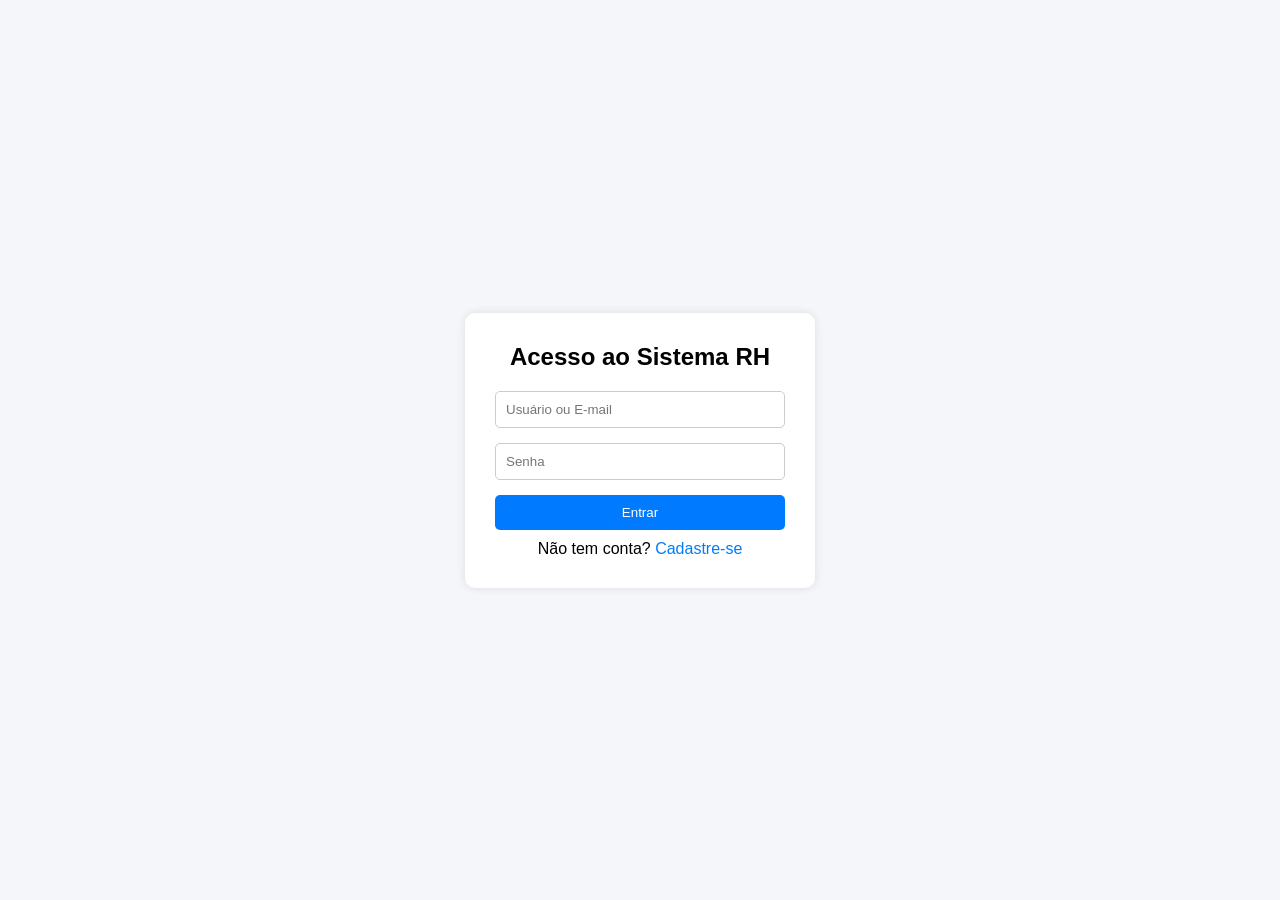
<file: Atividade front de RH/index.html>
<!DOCTYPE html>
<html lang="pt-br">
<head>
    <meta charset="UTF-8">
    <title>Login RH</title>
    <link rel="stylesheet" href="style.css">
</head>
<body>

<div class="center">
    <div class="card">
        <h2>Acesso ao Sistema RH</h2>

        <form action="home.html">
            <input type="text" placeholder="Usuário ou E-mail" required>
            <input type="password" placeholder="Senha" required>

            <button type="submit">Entrar</button>
        </form>

        <p>Não tem conta? <a href="cadastro.html">Cadastre-se</a></p>
    </div>
</div>

</body>
</html>
</file>
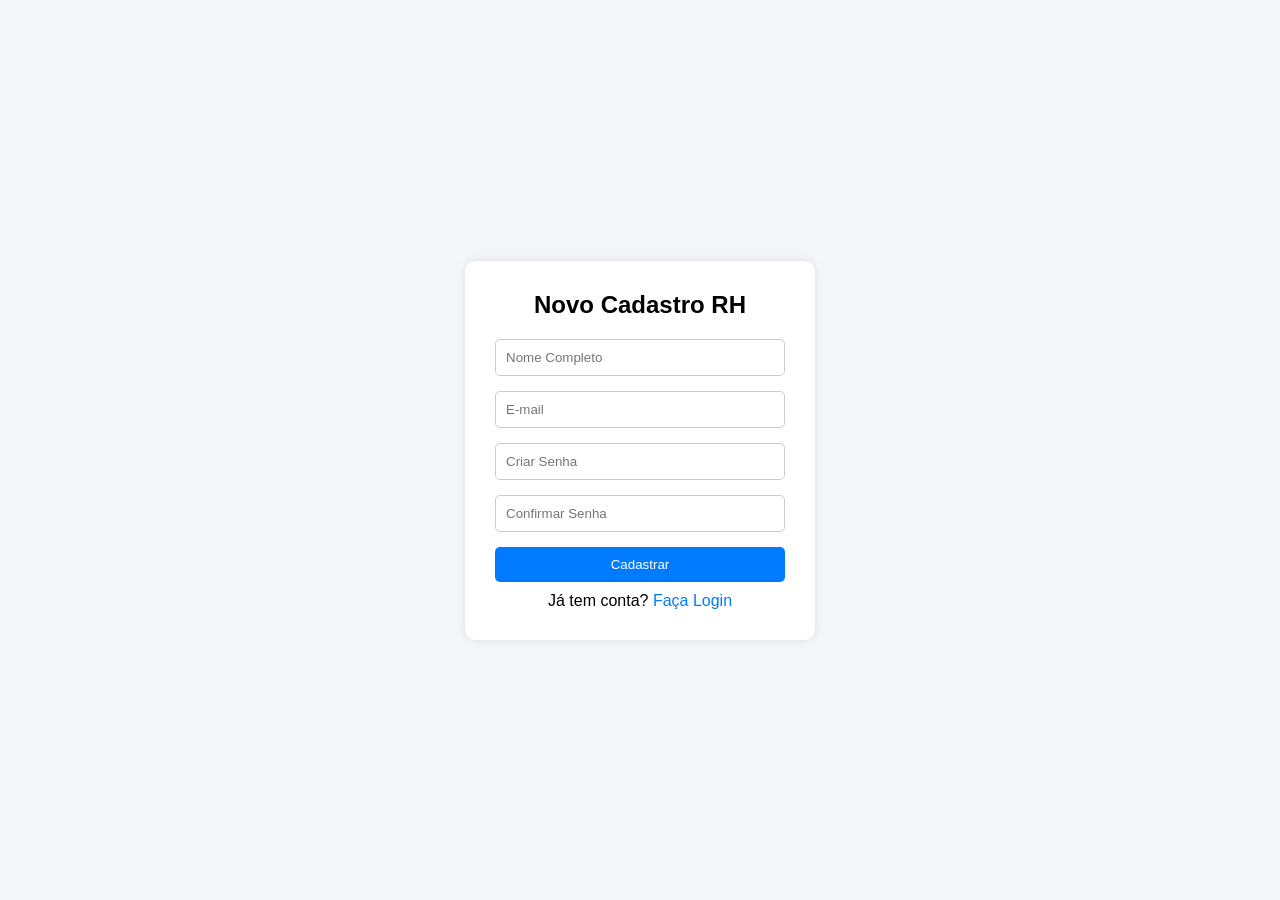
<file: Atividade front de RH/cadastro.html>
<!DOCTYPE html>
<html lang="pt-br">
<head>
    <meta charset="UTF-8">
    <title>Cadastro RH</title>
    <link rel="stylesheet" href="style.css">
</head>
<body>

<div class="center">
    <div class="card">
        <h2>Novo Cadastro RH</h2>

        <form onsubmit="mostrarMensagem()">
            <input type="text" placeholder="Nome Completo" required>
            <input type="email" placeholder="E-mail" required>
            <input type="password" placeholder="Criar Senha" required>
            <input type="password" placeholder="Confirmar Senha" required>

            <button type="submit">Cadastrar</button>
        </form>

        <p>Já tem conta? <a href="index.html">Faça Login</a></p>
    </div>
</div>

<script>
function mostrarMensagem() {
    alert("Cadastro enviado!");
}
</script>

</body>
</html>
</file>
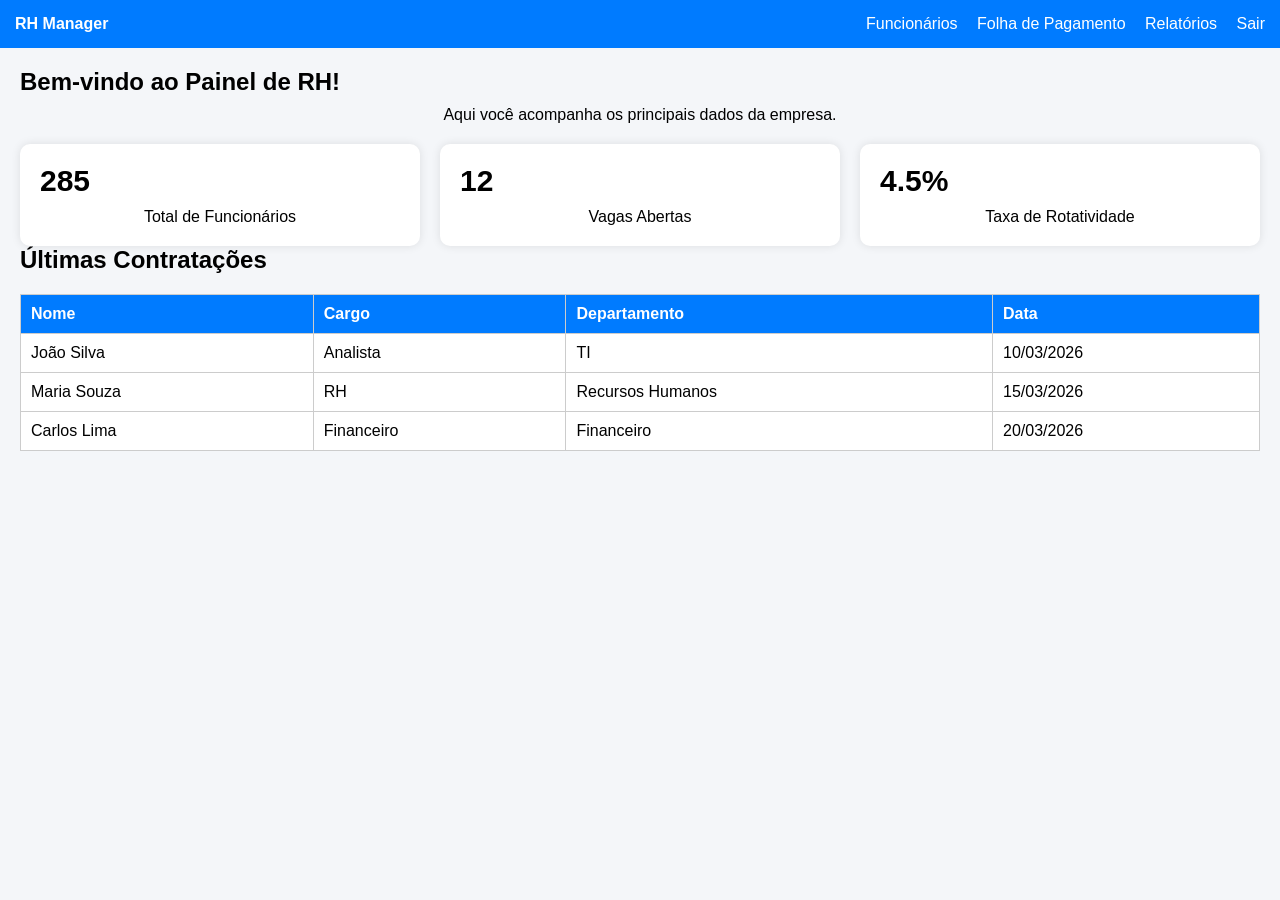
<file: Atividade front de RH/home.html>
<!DOCTYPE html>
<html lang="pt-br">
<head>
    <meta charset="UTF-8">
    <title>Home RH</title>
    <link rel="stylesheet" href="style.css">
</head>
<body>

<!-- Navbar -->
<div class="navbar">
    <div><strong>RH Manager</strong></div>
    <div>
        <a href="#">Funcionários</a>
        <a href="#">Folha de Pagamento</a>
        <a href="#">Relatórios</a>
        <a href="index.html">Sair</a>
    </div>
</div>

<!-- Conteúdo -->
<div class="container">
    <h2>Bem-vindo ao Painel de RH!</h2>
    <p>Aqui você acompanha os principais dados da empresa.</p>

    <!-- Cards -->
    <div class="cards">
        <div class="card-info">
            <h3>285</h3>
            <p>Total de Funcionários</p>
        </div>

        <div class="card-info">
            <h3>12</h3>
            <p>Vagas Abertas</p>
        </div>

        <div class="card-info">
            <h3>4.5%</h3>
            <p>Taxa de Rotatividade</p>
        </div>
    </div>

    <!-- Tabela -->
    <h2>Últimas Contratações</h2>

    <table>
        <tr>
            <th>Nome</th>
            <th>Cargo</th>
            <th>Departamento</th>
            <th>Data</th>
        </tr>

        <tr>
            <td>João Silva</td>
            <td>Analista</td>
            <td>TI</td>
            <td>10/03/2026</td>
        </tr>

        <tr>
            <td>Maria Souza</td>
            <td>RH</td>
            <td>Recursos Humanos</td>
            <td>15/03/2026</td>
        </tr>

        <tr>
            <td>Carlos Lima</td>
            <td>Financeiro</td>
            <td>Financeiro</td>
            <td>20/03/2026</td>
        </tr>
    </table>

</div>

</body>
</html>
</file>
<file: Atividade front de RH/style.css>
* {
    margin: 0;
    padding: 0;
    box-sizing: border-box;
    font-family: Arial, sans-serif;
}

/* Fundo geral */
body {
    background-color: #f4f6f9;
}

/* Centralizar conteúdo (login e cadastro) */
.center {
    height: 100vh;
    display: flex;
    justify-content: center;
    align-items: center;
}

/* Card */
.card {
    background: white;
    padding: 30px;
    border-radius: 10px;
    width: 350px;
    box-shadow: 0px 0px 10px rgba(0,0,0,0.1);
}

/* Títulos */
.card h2 {
    text-align: center;
    margin-bottom: 20px;
}

/* Inputs */
input {
    width: 100%;
    padding: 10px;
    margin-bottom: 15px;
    border-radius: 5px;
    border: 1px solid #ccc;
}

/* Botão */
button {
    width: 100%;
    padding: 10px;
    background-color: #007bff;
    color: white;
    border: none;
    border-radius: 5px;
    cursor: pointer;
}

button:hover {
    background-color: #0056b3;
}

/* Links */
p {
    text-align: center;
    margin-top: 10px;
}

a {
    color: #007bff;
    text-decoration: none;
}

/* Navbar */
.navbar {
    background-color: #007bff;
    color: white;
    padding: 15px;
    display: flex;
    justify-content: space-between;
}

.navbar a {
    color: white;
    margin-left: 15px;
}

/* Conteúdo da home */
.container {
    padding: 20px;
}

/* Cards da home */
.cards {
    display: flex;
    gap: 20px;
    margin-top: 20px;
}

.card-info {
    background: white;
    padding: 20px;
    border-radius: 10px;
    flex: 1;
    box-shadow: 0px 0px 10px rgba(0,0,0,0.1);
}

.card-info h3 {
    font-size: 30px;
}

/* Tabela */
table {
    width: 100%;
    margin-top: 20px;
    border-collapse: collapse;
    background: white;
}

th, td {
    padding: 10px;
    border: 1px solid #ccc;
    text-align: left;
}

th {
    background-color: #007bff;
    color: white;
}
</file>
